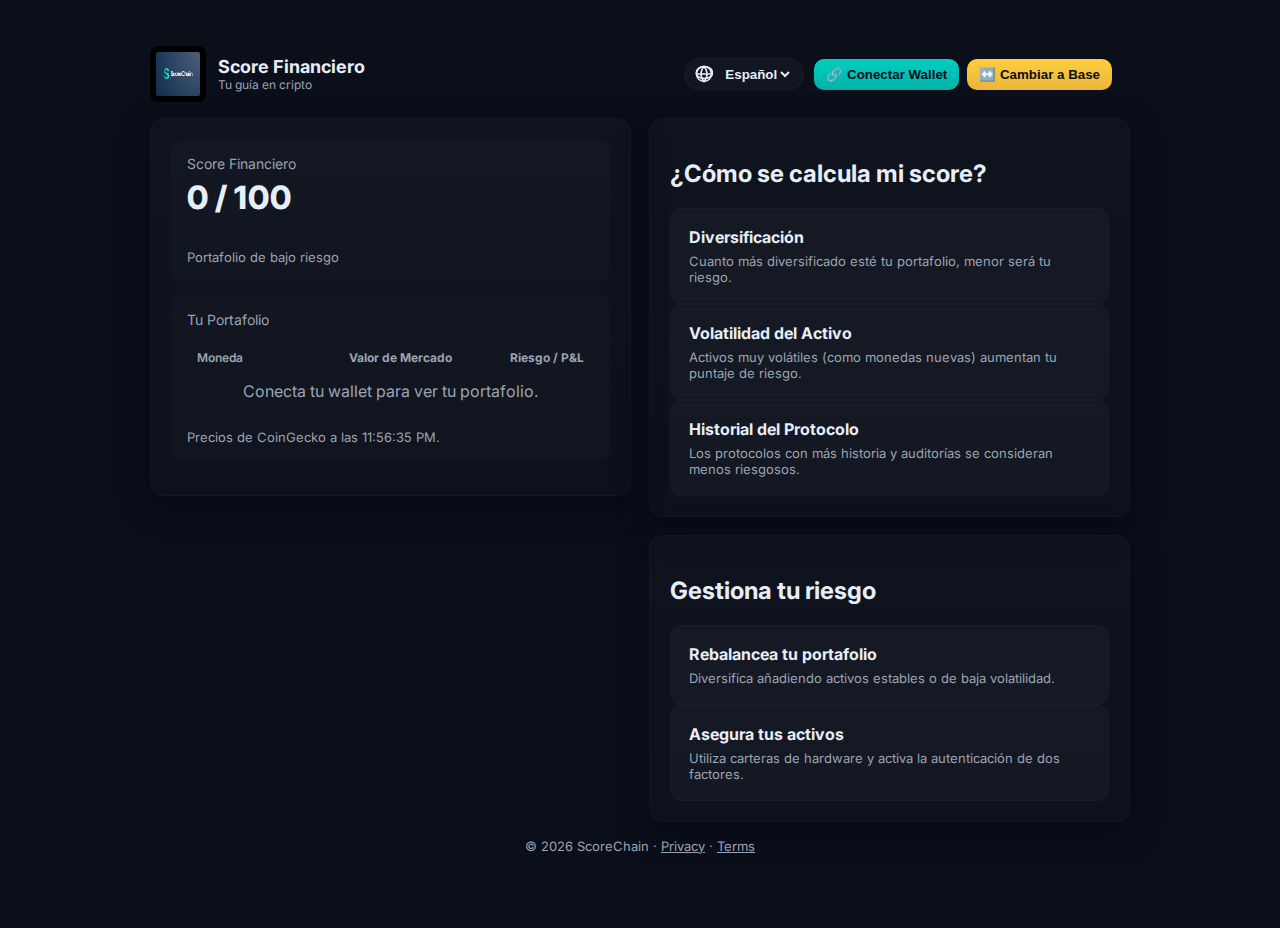
<file: index.html>
<!DOCTYPE html>
<html lang="es">
<head>
    <meta charset="utf-8" />
    <meta name="viewport" content="width=device-width, initial-scale=1" />
    <title>ScoreChain</title>
    <link rel="preconnect" href="https://fonts.googleapis.com">
    <link rel="preconnect" href="https://fonts.gstatic.com" crossorigin>
    <link href="https://fonts.googleapis.com/css2?family=Inter:wght@400;600;700;800;900&display=swap" rel="stylesheet">
    <link rel="icon" type="image/png" href="./assets/logos/scorechain.png">
    <script src="https://cdn.ethers.io/lib/ethers-5.2.umd.min.js"></script>
    <style>
        /* ... Tu CSS anterior ... */
        :root {
            --bg: #0b0f1a;
            --card: #0f1724;
            --muted: #9aa4b2;
            --accent: #00cfc1;
            --accent-2: #ffce3d;
            --danger: #ff4d4d;
            --glass: rgba(255, 255, 255, 0.03);
            --profit: #16c784;
            --loss: #ea3943;
        }

        html, body {
            height: 100%;
            margin: 0;
            background: var(--bg);
            font-family: Inter, system-ui, Segoe UI, Roboto, Arial;
            color: #e6eef8;
        }

        .wrap {
            max-width: 980px;
            margin: 28px auto;
            padding: 18px;
        }

        .card {
            background: linear-gradient(180deg, rgba(255, 255, 255, 0.02), rgba(255, 255, 255, 0.01));
            border-radius: 14px;
            padding: 20px;
            box-shadow: 0 10px 30px rgba(2, 6, 23, 0.6);
            border: 1px solid rgba(255, 255, 255, 0.03);
        }

        .hdr {
            display: flex;
            align-items: center;
            justify-content: space-between;
            gap: 12px;
            margin-bottom: 16px;
        }

        .brand {
            display: flex;
            align-items: center;
            gap: 12px;
        }

        .brand img {
            width: 44px;
            height: 44px;
            border-radius: 8px;
            background: #000;
            padding: 6px;
        }

        .brand .title {
            font-size: 18px;
            font-weight: 700;
        }

        .controls {
            display: flex;
            gap: 10px;
            align-items: center;
        }
        
        @media (max-width: 767px) {
            .hdr {
                flex-direction: column;
                align-items: flex-start;
            }
        }

        .lang-select {
            display: flex;
            align-items: center;
            gap: 8px;
            background: var(--glass);
            padding: 6px 10px;
            border-radius: 999px;
            border: 1px solid rgba(255, 255, 255, 0.03);
        }

        .lang-select select {
            background: transparent;
            border: 0;
            color: #e6eef8;
            font-weight: 600;
            outline: none;
        }

        .btn {
            background: linear-gradient(180deg, var(--accent), #00b2a9);
            color: #031018;
            padding: 8px 12px;
            border-radius: 10px;
            border: 0;
            font-weight: 700;
            cursor: pointer;
            transition: all 0.2s ease;
        }

        .btn:hover {
            filter: brightness(1.2);
        }

        .btn.secondary {
            background: linear-gradient(180deg, var(--accent-2), #ebb53b);
            color: #081014;
        }

        .wallet-status {
            font-size: 13px;
            color: var(--muted);
            margin-left: 8px;
        }

        .grid {
            display: grid;
            grid-template-columns: 1fr;
            gap: 18px;
            align-items: start;
        }

        @media (min-width: 768px) {
            .grid {
                grid-template-columns: 1fr 1fr;
            }
        }
        
        @media (min-width: 768px) {
            .controls {
                flex-direction: row;
            }
        }

        .left {
            min-height: 220px;
        }

        .score-box {
            background: rgba(255, 255, 255, 0.02);
            padding: 16px;
            border-radius: 12px;
            margin-bottom: 14px;
            transition: all 0.4s ease;
        }

        .score-title {
            font-size: 14px;
            color: var(--muted);
            margin-bottom: 6px;
        }

        .score-number {
            font-weight: 800;
            font-size: 32px;
            letter-spacing: 0.6px;
            transition: color 0.4s ease;
        }

        .score-bar {
            height: 12px;
            border-radius: 999px;
            background: var(--muted);
            margin-top: 12px;
            box-shadow: 0 4px 12px rgba(2, 6, 23, 0.6);
            transition: background-color 0.4s ease, width 0.4s ease;
        }

        .portfolio {
            margin-top: 12px;
            display: flex;
            flex-direction: column;
            gap: 10px;
        }

        .portfolio-item {
            display: grid;
            grid-template-columns: 1fr 1fr 1fr;
            gap: 10px;
            align-items: center;
            padding: 10px;
            border-radius: 10px;
            background: rgba(255, 255, 255, 0.015);
            border: 1px solid rgba(255, 255, 255, 0.02);
            transition: transform 0.2s ease, box-shadow 0.2s ease;
        }
        
        .portfolio-item.header {
            font-size: 12px;
            color: var(--muted);
            background: transparent;
            border: 0;
            padding-bottom: 0;
            margin-bottom: -10px;
        }
        .portfolio-item.header .asset-info { font-weight: 600; }

        .portfolio-item:hover {
            transform: translateY(-2px);
            box-shadow: 0 6px 20px rgba(2, 6, 23, 0.8);
        }

        .asset-info {
            display: flex;
            gap: 10px;
            align-items: center;
            font-weight: 700;
        }
        .asset-info .name-symbol { display: flex; flex-direction: column; }
        .asset-info .name-symbol .symbol { font-size: 12px; color: var(--muted); }


        .asset-value {
            text-align: right;
            font-weight: 700;
        }
        .asset-value .amount { font-size: 12px; color: var(--muted); }

        .asset-percent-risk {
            text-align: right;
            color: var(--muted);
            font-weight: 700;
            font-size: 12px;
        }
        .asset-percent-risk .profit-loss { font-size: 12px; }
        .asset-percent-risk .profit { color: var(--profit); }
        .asset-percent-risk .loss { color: var(--loss); }


        .asset-info img {
            width: 28px;
            height: 28px;
            border-radius: 6px;
        }

        .risk-low { color: var(--accent); }
        .risk-moderate { color: var(--accent-2); }
        .risk-high { color: var(--danger); }

        .right {
            display: flex;
            flex-direction: column;
            gap: 18px;
        }

        .edu-item {
            padding: 18px;
            background: var(--glass);
            border-radius: 12px;
            cursor: pointer;
            border: 1px solid rgba(255, 255, 255, 0.02);
            transition: transform 0.2s ease, box-shadow 0.2s ease;
        }

        .edu-item:hover {
            transform: translateY(-2px);
            box-shadow: 0 6px 20px rgba(2, 6, 23, 0.8);
        }

        .edu-title {
            font-size: 16px;
            font-weight: 700;
            margin-bottom: 6px;
        }

        .edu-desc {
            font-size: 13px;
            color: var(--muted);
        }

        .coingecko-msg {
            margin-top: 12px;
            font-size: 13px;
            color: var(--muted);
        }

        .footer {
            margin-top: 16px;
            font-size: 13px;
            color: var(--muted);
            text-align: center;
        }

        #base-msg {
            font-size: 13px;
            color: var(--muted);
            margin-top: 12px;
        }
    </style>
</head>
<body>
    <div class="wrap">
        <header class="hdr">
            <div class="brand">
                <img src="./assets/logos/scorechain.png" alt="ScoreChain logo" id="logo-img" />
                <div>
                    <div class="title" data-es="Score Financiero" data-en="Financial Score">Score Financiero</div>
                    <div style="font-size:12px;color:var(--muted)" id="small-sub" data-es="Tu guía en cripto" data-en="Your crypto guide">Tu guía en cripto</div>
                </div>
            </div>

            <div class="controls">
                <div class="lang-select" title="Change language">
                    <svg xmlns="http://www.w3.org/2000/svg" width="18" height="18" viewBox="0 0 24 24" fill="none" stroke="currentColor" stroke-width="2" stroke-linecap="round" stroke-linejoin="round" class="lucide lucide-globe-2"><circle cx="12" cy="12" r="10"/><path d="M12 2a14.5 14.5 0 0 0 0 20 14.5 14.5 0 0 0 0-20"/><path d="M2 12h20"/><path d="M12 2a14.5 14.5 0 0 1 8.5 2.5c2.3 2.3 3.5 6.4 2 9.5a14.5 14.5 0 0 1-20 0c-1.5-3.1-.3-7.2 2-9.5A14.5 14.5 0 0 1 12 2z"/></svg>
                    <select id="lang-selector" aria-label="language">
                        <option value="es">Español</option>
                        <option value="en">English</option>
                    </select>
                </div>
                <div style="display:flex;align-items:center;gap:8px">
                    <button class="btn" id="connect-wallet" data-es="🔗 Conectar Wallet" data-en="🔗 Connect Wallet">🔗 Conectar Wallet</button>
                    <button class="btn secondary" id="switch-base" data-es="↔️ Cambiar a Base" data-en="↔️ Switch to Base">↔️ Cambiar a Base</button>
                </div>
                <div class="wallet-status" id="walletAddress" aria-live="polite"></div>
            </div>
        </header>

        <div class="grid">
            <div class="left">
                <section class="card score">
                    <div class="score-box">
                        <div class="score-title" data-es="Score Financiero" data-en="Financial Score">Score Financiero</div>
                        <div class="score-number" id="score-number">...</div>
                        <div class="score-bar" id="score-bar" role="progressbar" aria-valuenow="0" aria-valuemin="0" aria-valuemax="100"></div>
                        <div style="margin-top:8px;font-size:13px;color:var(--muted)" id="score-desc" data-es="Conecta tu wallet para ver tu score." data-en="Connect your wallet to see your score.">Conecta tu wallet para ver tu score.</div>
                    </div>
                    
                    <div class="score-box">
                        <div class="score-title" data-es="Tu Portafolio" data-en="Your Portfolio">Tu Portafolio</div>
                        <div class="portfolio" id="portfolio">
                            <div class="portfolio-item header">
                                <div class="asset-info" data-es="Moneda" data-en="Coin">Moneda</div>
                                <div class="asset-value" data-es="Valor de Mercado" data-en="Market Value">Valor de Mercado</div>
                                <div class="asset-percent-risk" data-es="Riesgo / P&L" data-en="Risk / P&L">Riesgo / P&L</div>
                            </div>
                            <div id="portfolio-list">
                                <p id="portfolio-msg" style="text-align:center;color:var(--muted)">
                                    <span data-es="Conecta tu wallet para ver tu portafolio." data-en="Connect your wallet to see your portfolio.">Conecta tu wallet para ver tu portafolio.</span>
                                </p>
                            </div>
                        </div>
                        <div class="coingecko-msg" id="cg-msg"></div>
                    </div>
                </section>
            </div>

            <div class="right">
                <section class="card">
                    <h2>
                        <span data-es="¿Cómo se calcula mi score?" data-en="How is my score calculated?">¿Cómo se calcula mi score?</span>
                    </h2>
                    <div class="edu-item">
                        <div class="edu-title" data-es="Diversificación" data-en="Diversification">Diversificación</div>
                        <div class="edu-desc" data-es="Cuanto más diversificado esté tu portafolio, menor será tu riesgo." data-en="The more diversified your portfolio is, the lower your risk.">Cuanto más diversificado esté tu portafolio, menor será tu riesgo.</div>
                    </div>
                    <div class="edu-item">
                        <div class="edu-title" data-es="Volatilidad del Activo" data-en="Asset Volatility">Volatilidad del Activo</div>
                        <div class="edu-desc" data-es="Activos muy volátiles (como monedas nuevas) aumentan tu puntaje de riesgo." data-en="Highly volatile assets (like new coins) increase your risk score.">Activos muy volátiles (como monedas nuevas) aumentan tu puntaje de riesgo.</div>
                    </div>
                    <div class="edu-item">
                        <div class="edu-title" data-es="Historial del Protocolo" data-en="Protocol History">Historial del Protocolo</div>
                        <div class="edu-desc" data-es="Los protocolos con más historia y auditorías se consideran menos riesgosos." data-en="Protocols with longer history and audits are considered less risky.">Los protocolos con más historia y auditorías se consideran menos riesgosos.</div>
                    </div>
                </section>

                <section class="card">
                    <h2>
                        <span data-es="Gestiona tu riesgo" data-en="Manage your risk">Gestiona tu riesgo</span>
                    </h2>
                    <div class="edu-item">
                        <div class="edu-title" data-es="Rebalancea tu portafolio" data-en="Rebalance your portfolio">Rebalancea tu portafolio</div>
                        <div class="edu-desc" data-es="Diversifica añadiendo activos estables o de baja volatilidad." data-en="Diversify by adding stable or low-volatility assets.">Diversifica añadiendo activos estables o de baja volatilidad.</div>
                    </div>
                    <div class="edu-item">
                        <div class="edu-title" data-es="Asegura tus activos" data-en="Secure your assets">Asegura tus activos</div>
                        <div class="edu-desc" data-es="Utiliza carteras de hardware y activa la autenticación de dos factores." data-en="Use hardware wallets and enable two-factor authentication.">Utiliza carteras de hardware y activa la autenticación de dos factores.</div>
                    </div>
                </section>
            </div>
        </div>

        <footer class="footer">
            © <span id="year"></span> ScoreChain · <a href="privacy.html" style="color:var(--muted)">Privacy</a> · <a href="terms.html" style="color:var(--muted)">Terms</a>
        </footer>
    </div>
    <script>
        // ---------------------------
        // CONFIG
        // ---------------------------
        const INFURA_API_KEY = '9fa8ada75524485e8b6075524e49c4f3'; // ¡Tu clave de Infura!
        const INFURA_URL = `https://base-mainnet.infura.io/v3/${INFURA_API_KEY}`;

        // Contratos de los tokens más populares en la red Base
        const TOKENS_ON_BASE = [
            { id: 'weth', symbol: 'WETH', name: 'Wrapped Ether', address: '0x4200000000000000000000000000000000000006', decimals: 18, risk: 20 },
            { id: 'usd-coin', symbol: 'USDC', name: 'USD Coin', address: '0x833589fCD6eDb6E08f4c7C32D4f767BfFD1Ca7B3', decimals: 6, risk: 5 },
            { id: 'dai', symbol: 'DAI', name: 'Dai', address: '0x50c572591904a40875c7b39922572D8E09C2d4b9', decimals: 18, risk: 10 },
            { id: 'aave', symbol: 'AAVE', name: 'Aave', address: '0x153A81c3c97D8618eB477A14a796850d99F44c1f', decimals: 18, risk: 60 },
            { id: 'uniswap', symbol: 'UNI', name: 'Uniswap', address: '0x867825b154a1D8D27993a44d7324B35E170f3807', decimals: 18, risk: 55 },
        ];

        // Mapeo para obtener ID de CoinGecko
        const COINGECKO_ID_MAP = {
            'weth': 'weth',
            'usdc': 'usd-coin',
            'dai': 'dai',
            'aave': 'aave',
            'uni': 'uniswap',
        };

        const RISK_SCORES = {
            'weth': 20, // Bajo riesgo
            'usd-coin': 5, // Muy bajo riesgo
            'dai': 10,
            'aave': 60, // Riesgo moderado-alto
            'uniswap': 55, // Riesgo moderado-alto
        };


        // Helper: format address
        function formatAddress(addr) {
            if (!addr) return '';
            return addr.slice(0, 6) + '...' + addr.slice(-4);
        }

        // Helper: format price nicely
        function fmtPrice(n) {
            if (n === null || n === undefined) return '-';
            const price = parseFloat(n);
            if (price >= 1) {
                return '$' + price.toLocaleString(undefined, { minimumFractionDigits: 2, maximumFractionDigits: 2 });
            }
            return '$' + price.toPrecision(4);
        }

        // Helper: format percentage
        function fmtPercent(n) {
            return `${(n * 100).toFixed(2)}%`;
        }

        // language utils
        const langSelector = document.getElementById('lang-selector');
        const portfolioMsgEl = document.getElementById('portfolio-msg');

        function getLang() {
            return langSelector?.value || 'es';
        }

        function translateAll() {
            document.querySelectorAll('[data-es]').forEach(el => {
                el.textContent = el.getAttribute(`data-${getLang()}`);
            });
            updateCoinGeckoMsg();
            updateRiskColors(); 
        }

        document.getElementById('year').textContent = new Date().getFullYear();

        // ---------------------------
        // COINGECKO: fetch prices & update UI
        // ---------------------------
        async function loadCryptoData(coinIds) {
            try {
                const ids = coinIds.join(',');
                if (ids === '') return {};
                const url = `https://api.coingecko.com/api/v3/simple/price?ids=${ids}&vs_currencies=usd`;
                const res = await fetch(url);
                if (!res.ok) throw new Error('CG error ' + res.status);
                const data = await res.json();
                updateCoinGeckoMsg();
                return data;
            } catch (err) {
                console.error('Error loading CoinGecko', err);
                return {};
            }
        }
        
        function getCoinGeckoLogoUrl(id) {
            // Esta función te daría la URL del logo real
            // Por simplicidad, todavía usaremos los logos locales
            return `./assets/logos/${id}.png`; 
        }

        function updateCoinGeckoMsg() {
            const el = document.getElementById('cg-msg');
            const lang = getLang();
            const now = new Date();
            const timeString = now.toLocaleTimeString();

            const texts = {
                es: `Precios de CoinGecko a las ${timeString}.`,
                en: `Prices from CoinGecko at ${timeString}.`
            };
            if (el) el.textContent = texts[lang];
        }

        // ---------------------------
        // CALCULAR Y ACTUALIZAR PORTAFOLIO Y RIESGO
        // ---------------------------
        async function fetchPortfolioData(address) {
            if (!address) {
                console.error('No wallet address provided.');
                return;
            }
            document.getElementById('portfolio-list').innerHTML = `<p style="text-align:center;color:var(--muted)">Cargando tu portafolio...</p>`;

            // NUEVO: Conectar con Ethers.js
            const provider = new ethers.providers.JsonRpcProvider(INFURA_URL);
            
            // 1. Obtener balance de ETH (native token)
            let ethBalanceWei = await provider.getBalance(address);
            const ethBalance = ethers.utils.formatEther(ethBalanceWei);

            const portfolioPromises = TOKENS_ON_BASE.map(async token => {
                const contract = new ethers.Contract(token.address, ["function balanceOf(address) view returns (uint256)"], provider);
                const balanceWei = await contract.balanceOf(address);
                const balance = ethers.utils.formatUnits(balanceWei, token.decimals);
                
                // Solo si el balance es > 0, lo agregamos al portafolio
                if (parseFloat(balance) > 0) {
                    return { ...token, balance: parseFloat(balance), id: COINGECKO_ID_MAP[token.symbol.toLowerCase()] };
                }
                return null;
            });

            // Esperar a que se completen todas las promesas y filtrar los nulos
            let portfolioAssets = (await Promise.all(portfolioPromises)).filter(asset => asset !== null);

            // Agregar el balance de ETH al portafolio si es mayor que 0
            if (parseFloat(ethBalance) > 0.001) {
                portfolioAssets.unshift({
                    id: 'ethereum', 
                    symbol: 'ETH', 
                    name: 'Ethereum', 
                    balance: parseFloat(ethBalance),
                    risk: 25,
                    // No hay una dirección de contrato para el ETH nativo
                });
            }

            // Si no hay activos, mostrar un mensaje
            if (portfolioAssets.length === 0) {
                document.getElementById('portfolio-list').innerHTML = `<p style="text-align:center;color:var(--muted)">No se encontraron activos en la red Base.</p>`;
                updateRiskScore(0);
                return;
            }

            // Obtener precios de CoinGecko
            const coinIds = portfolioAssets.map(c => c.id);
            const prices = await loadCryptoData(coinIds);

            // Calcular valor total del portafolio y otros datos
            let totalValue = 0;
            const updatedPortfolio = portfolioAssets.map(asset => {
                const currentPrice = prices[asset.id]?.usd || 0;
                const value = asset.balance * currentPrice;
                totalValue += value;
                
                // Para simplificar, la ganancia/pérdida se omite por ahora, ya que necesitaría datos de precios de compra
                const profitLoss = 0; 
                return { ...asset, value, currentPrice, profitLoss };
            });

            const finalPortfolio = updatedPortfolio.map(asset => ({
                ...asset,
                allocation: totalValue > 0 ? asset.value / totalValue : 0,
                risk: RISK_SCORES[asset.id] || 70 // Riesgo alto por defecto si no está en la lista
            }));

            let weightedRisk = 0;
            if (totalValue > 0) {
                weightedRisk = finalPortfolio.reduce((sum, asset) => sum + (asset.risk * asset.allocation), 0);
            }
            
            updateRiskScore(Math.round(weightedRisk));
            renderPortfolio(finalPortfolio);
        }


        function getRiskLevelClass(score) {
            if (score < 40) return 'risk-low';
            if (score <= 70) return 'risk-moderate';
            return 'risk-high';
        }

        function getRiskLevelDesc(score) {
            const lang = getLang();
            if (score < 40) return lang === 'es' ? 'Riesgo: Bajo' : 'Risk: Low';
            if (score <= 70) return lang === 'es' ? 'Riesgo: Moderado' : 'Risk: Moderate';
            return lang === 'es' ? 'Riesgo: Alto' : 'Risk: High';
        }

        function updateRiskScore(score) {
            const riskBar = document.getElementById('score-bar');
            const scoreDesc = document.getElementById('score-desc');
            const scoreNumber = document.getElementById('score-number');
            const lang = getLang();

            scoreNumber.textContent = `${score} / 100`;
            riskBar.style.width = `${score}%`;

            if (score < 40) {
                riskBar.style.background = 'var(--accent)';
                scoreDesc.textContent = lang === 'es' ? 'Portafolio de bajo riesgo' : 'Low-risk portfolio';
            } else if (score <= 70) {
                riskBar.style.background = 'var(--accent-2)';
                scoreDesc.textContent = lang === 'es' ? 'Portafolio de riesgo moderado' : 'Moderate-risk portfolio';
            } else {
                riskBar.style.background = 'var(--danger)';
                scoreDesc.textContent = lang === 'es' ? 'Portafolio de alto riesgo' : 'High-risk portfolio';
            }
        }

        function renderPortfolio(portfolio) {
            const portfolioListEl = document.getElementById('portfolio-list');
            portfolioListEl.innerHTML = ''; 
            document.querySelector('.portfolio-item.header').style.display = 'grid';

            portfolio.forEach(asset => {
                const item = document.createElement('div');
                item.className = 'portfolio-item';
                
                // La ganancia/pérdida se omite por ahora
                const pnlClass = ''; 
                const pnlText = '';
                const riskClass = getRiskLevelClass(asset.risk);
                const riskText = getRiskLevelDesc(asset.risk);

                item.innerHTML = `
                    <div class="asset-info">
                        <img src="./assets/logos/${asset.symbol.toLowerCase()}.png" alt="${asset.symbol}">
                        <div class="name-symbol">
                            <span class="asset-name">${asset.symbol.toUpperCase()}</span>
                            <span class="symbol">${fmtPercent(asset.allocation)}</span>
                        </div>
                    </div>
                    <div class="asset-value">
                        <span>${fmtPrice(asset.value)}</span>
                        <div class="amount">${asset.balance.toFixed(4)} ${asset.symbol.toUpperCase()}</div>
                    </div>
                    <div class="asset-percent-risk">
                        <span class="${riskClass}">${riskText}</span>
                        <div class="profit-loss ${pnlClass}">${pnlText}</div>
                    </div>
                `;
                portfolioListEl.appendChild(item);
            });
        }
        
        function updateRiskColors() {
            const currentScore = parseInt(document.getElementById('score-number').textContent.split('/')[0].trim());
            if (!isNaN(currentScore)) {
                updateRiskScore(currentScore);
            }
        }


        // ---------------------------
        // WALLET / METAMASK
        // ---------------------------
        const walletDisplay = document.getElementById('walletAddress');
        const connectBtn = document.getElementById('connect-wallet');
        const switchBtn = document.getElementById('switch-base');
        let currentAccount = null;

        async function connectWallet() {
            if (typeof window.ethereum === 'undefined') {
                alert(getLang() === 'es' ? 'MetaMask no está instalada.' : 'MetaMask is not installed.');
                return;
            }
            try {
                const accounts = await window.ethereum.request({ method: 'eth_requestAccounts' });
                if (accounts && accounts.length > 0) {
                    currentAccount = accounts[0];
                    const short = formatAddress(currentAccount);
                    walletDisplay.textContent = (getLang() === 'es' ? '✅ Wallet conectada: ' : '✅ Wallet connected: ') + short;
                    connectBtn.textContent = getLang() === 'es' ? '✅ Conectada' : '✅ Connected';

                    // NUEVO: Carga los datos del portafolio después de conectar
                    fetchPortfolioData(currentAccount);

                }
            } catch (err) {
                console.error('Connect error', err);
                walletDisplay.textContent = getLang() === 'es' ? '❌ Error al conectar.' : '❌ Connection error.';
            }
        }

        async function switchToNetwork(networkKey) {
            if (typeof window.ethereum === 'undefined') {
                alert(getLang() === 'es' ? 'MetaMask no está instalada.' : 'MetaMask is not installed.');
                return;
            }
            const net = NETWORKS[networkKey];
            if (!net) {
                console.error('Network not defined', networkKey);
                return;
            }
            try {
                await window.ethereum.request({ method: 'wallet_switchEthereumChain', params: [{ chainId: net.chainId }] });
                alert(getLang() === 'es' ? '✅ Conectado a la red Base.' : '✅ Connected to Base network.');
            } catch (err) {
                if (err && err.code === 4902) {
                    try {
                        await window.ethereum.request({ method: 'wallet_addEthereumChain', params: [net] });
                    } catch (addErr) {
                        console.error('Add chain error', addErr);
                    }
                } else {
                    console.error('Switch error', err);
                }
            }
        }

        connectBtn.addEventListener('click', connectWallet);
        switchBtn.addEventListener('click', () => switchToNetwork('base'));

        if (window.ethereum) {
            window.ethereum.on && window.ethereum.on('accountsChanged', (accounts) => {
                if (accounts && accounts.length) {
                    currentAccount = accounts[0];
                    walletDisplay.textContent = (getLang() === 'es' ? '✅ Wallet conectada: ' : '✅ Wallet connected: ') + formatAddress(currentAccount);
                    connectBtn.textContent = getLang() === 'es' ? '✅ Conectada' : '✅ Connected';
                    fetchPortfolioData(currentAccount);
                } else {
                    currentAccount = null;
                    walletDisplay.textContent = '';
                    connectBtn.textContent = getLang() === 'es' ? '🔗 Conectar Wallet' : '🔗 Connect Wallet';
                    document.getElementById('portfolio-list').innerHTML = `<p id="portfolio-msg" style="text-align:center;color:var(--muted)"><span data-es="Conecta tu wallet para ver tu portafolio." data-en="Connect your wallet to see your portfolio.">Conecta tu wallet para ver tu portafolio.</span></p>`;
                    updateRiskScore(0);
                }
            });
            window.ethereum.on && window.ethereum.on('chainChanged', (chainId) => {
                if (currentAccount) {
                    fetchPortfolioData(currentAccount);
                }
            });
        }
        
        // ---------------------------
        // INICIALIZACIÓN
        // ---------------------------
        langSelector.addEventListener('change', () => {
            translateAll();
        });
        
        translateAll();
        updateRiskScore(0);
    </script>
</body>
</html>
</file>
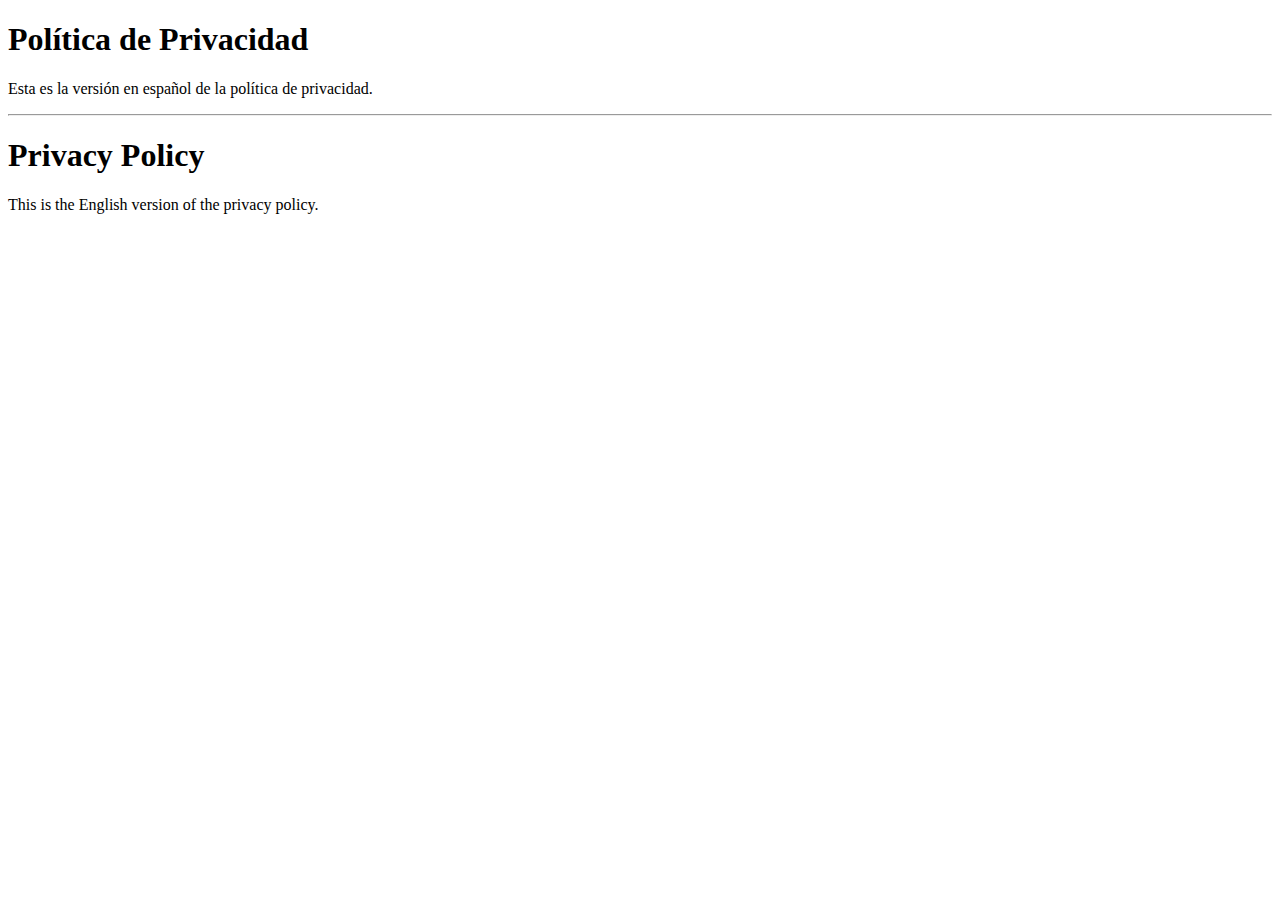
<file: privacy.html>
<!DOCTYPE html>
<html lang="es">
<head>
  <meta charset="UTF-8">
  <title>Política de Privacidad</title>
</head>
<body>
  <h1>Política de Privacidad</h1>
  <p>Esta es la versión en español de la política de privacidad.</p>
  <hr>
  <h1>Privacy Policy</h1>
  <p>This is the English version of the privacy policy.</p>
</body>
</html>
</file>
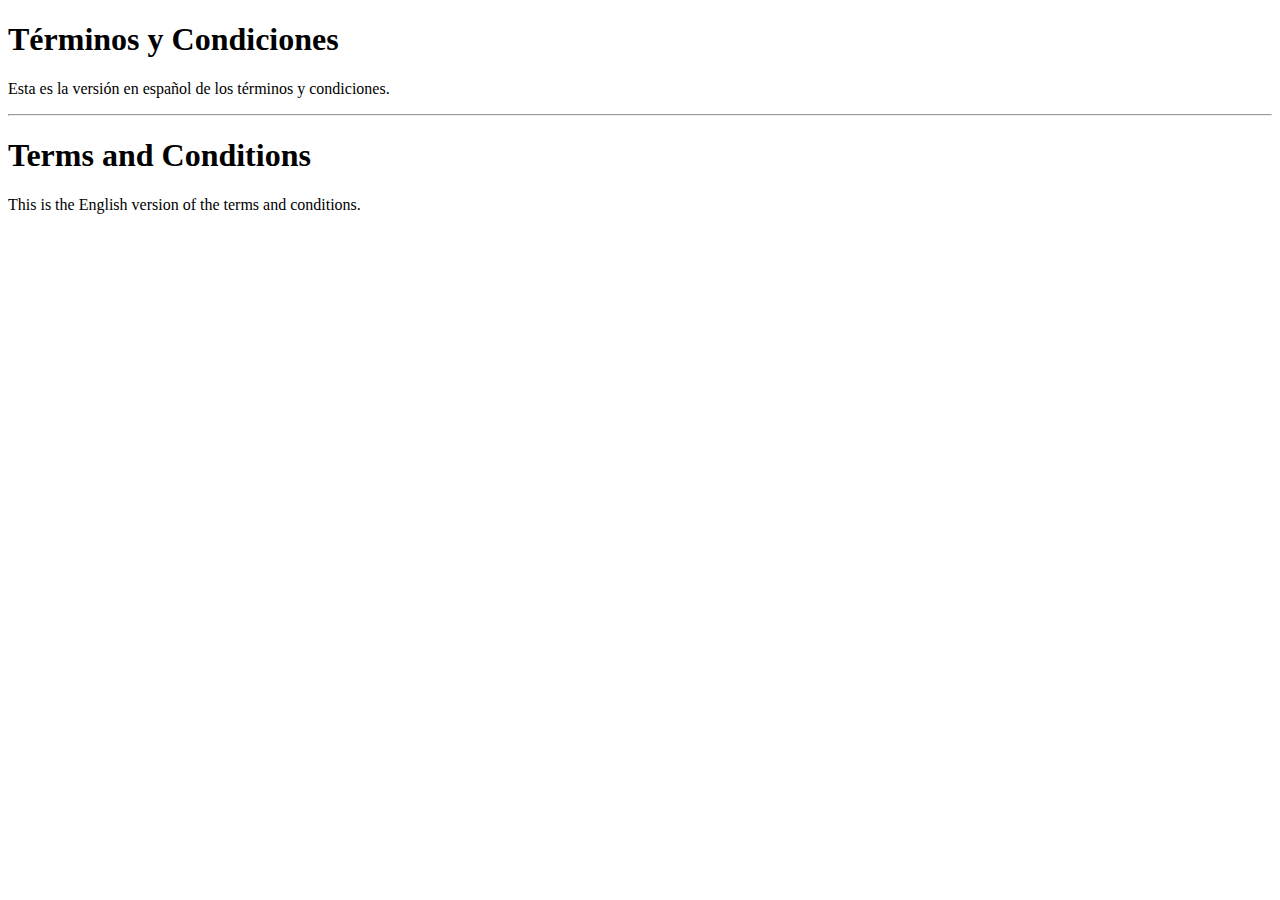
<file: terms.html>
<!DOCTYPE html>
<html lang="es">
<head>
  <meta charset="UTF-8">
  <title>Términos y Condiciones</title>
</head>
<body>
  <h1>Términos y Condiciones</h1>
  <p>Esta es la versión en español de los términos y condiciones.</p>
  <hr>
  <h1>Terms and Conditions</h1>
  <p>This is the English version of the terms and conditions.</p>
</body>
</html>
</file>
